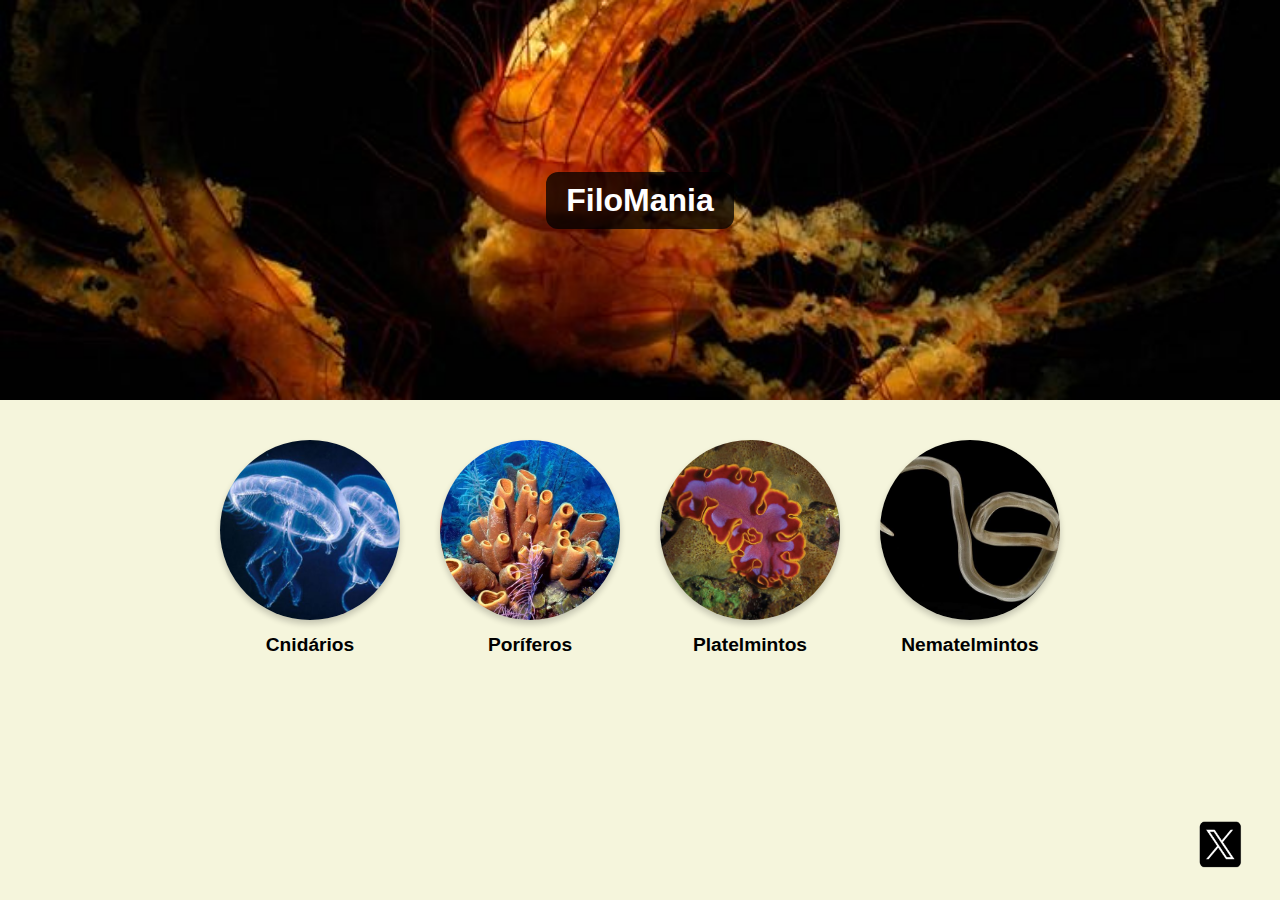
<file: index.html>
<!DOCTYPE html>
<html lang="pt-BR">
  <head>
    <meta charset="UTF-8" />
    <meta name="viewport" content="width=device-width, initial-scale=1.0" />
    <title>FiloMania</title>
    <link rel="stylesheet" href="css/style.css" />
  </head>
  <body>
    <header>
      <div class="banner">
        <h1>FiloMania</h1>
      </div>
    </header>

    <main class="conteudo">
      <a href="pages/cnidarios.html">
        <div class="categoria">
          <img src="assets/img/cnidarios/Cnidarios.jpg" alt="Cnidários" />
          <p><strong>Cnidários</strong></p>
        </div>
      </a>

      <a href="pages/poriferos.html">
        <div class="categoria">
          <img src="assets/img/poriferos/Poriferos.jpg" alt="Poríferos" />
          <p><strong>Poríferos</strong></p>
        </div>
      </a>

      <a href="pages/platelmintos.html">
        <div class="categoria">
          <img
            src="assets/img/plateomintos/Platelmintos.jpg"
            alt="Platelmintos"
          />
          <p><strong>Platelmintos</strong></p>
        </div>
      </a>

      <a href="pages/nematelmintos.html">
        <div class="categoria">
          <img
            src="assets/img/nematelmintos/Nematelmintos.jpg"
            alt="Nematelmintos"
          />
          <p><strong>Nematelmintos</strong></p>
        </div>
      </a>
    </main>

    <footer>
      <a
        href="https://x.com/nicemoluscos"
        target="_blank"
        class="twitter-link"
      >
        <img
          src="assets/img/banners/x.png"
          alt="Twitter"
          class="twitter-icon"
        />
      </a>
    </footer>
  </body>
</html>
</file>
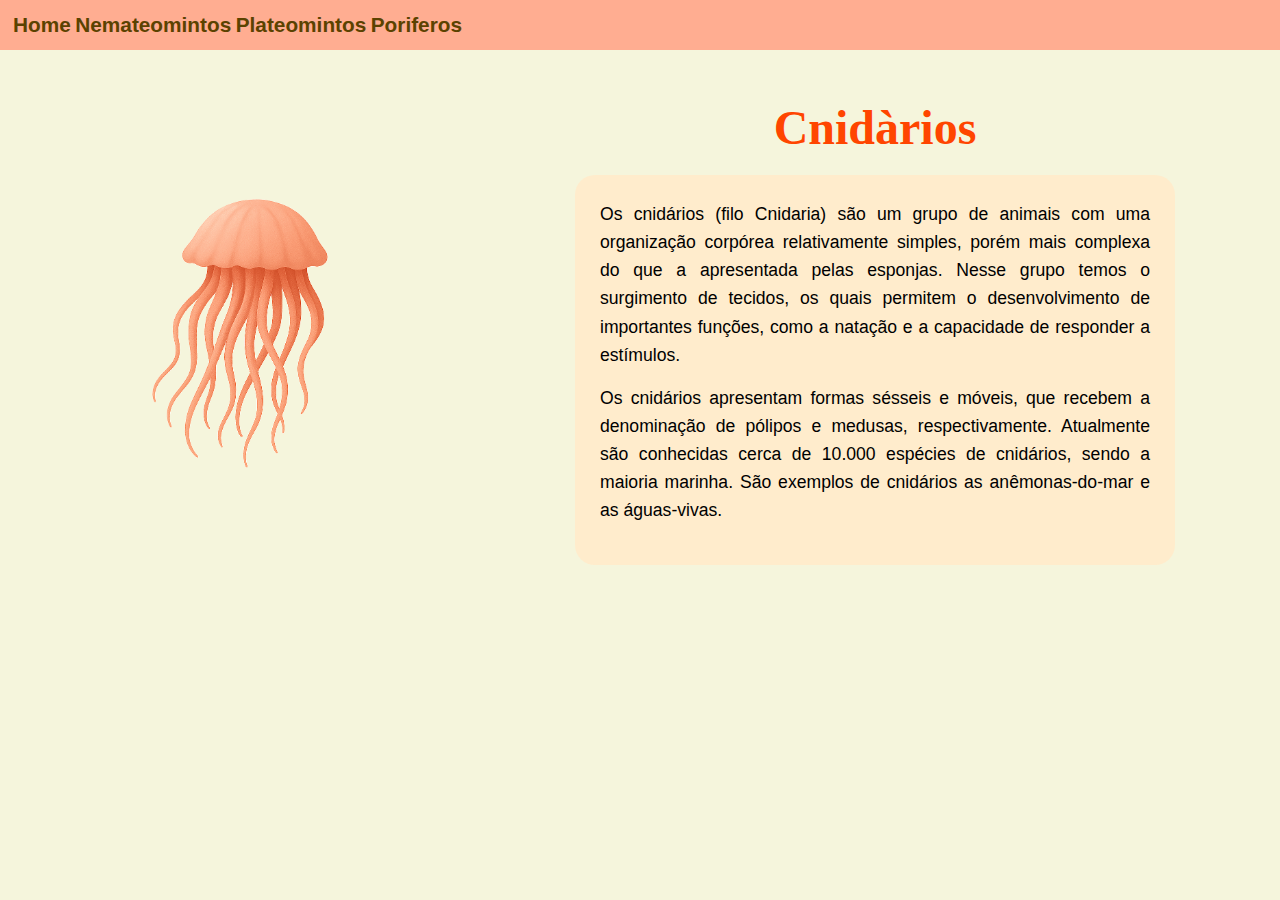
<file: pages/cnidarios.html>
<!DOCTYPE html>
<html lang="pt-br">
<head>
  <meta charset="UTF-8" />
  <meta name="viewport" content="width=device-width, initial-scale=1.0"/>
  <title>Equinodermos</title>
  <link rel="stylesheet" href="../css/cnidarios.css">
</head>
<body>
  <header>
    <nav>
      <a href="../index.html">Home</a>
      <a href="#">Nemateomintos</a>
      <a href="#">Plateomintos</a>
      <a href="#">Poriferos</a>
    </nav>
  </header>

  <main class="conteudo-equino">
    <img src="../assets/img/cnidarios/agua-viva.png" alt="cnidario" class="imagem-bio" />
    
    <section class="texto-bio">
      <h1 class="italiana-regular">Cnidàrios</h1>
      <div class="box">
        <p>
          Os cnidários (filo Cnidaria) são um grupo de animais com uma organização corpórea relativamente simples, porém mais complexa do que a apresentada pelas esponjas. Nesse grupo temos o surgimento de tecidos, os quais permitem o desenvolvimento de importantes funções, como a natação e a capacidade de responder a estímulos.</p>
        <p>
          Os cnidários apresentam formas sésseis e móveis, que recebem a denominação de pólipos e medusas, respectivamente. Atualmente são conhecidas cerca de 10.000 espécies de cnidários, sendo a maioria marinha. São exemplos de cnidários as anêmonas-do-mar e as águas-vivas. 
        </p>
      </div>
    </section>
  </main>
</body>
</html>
</file>
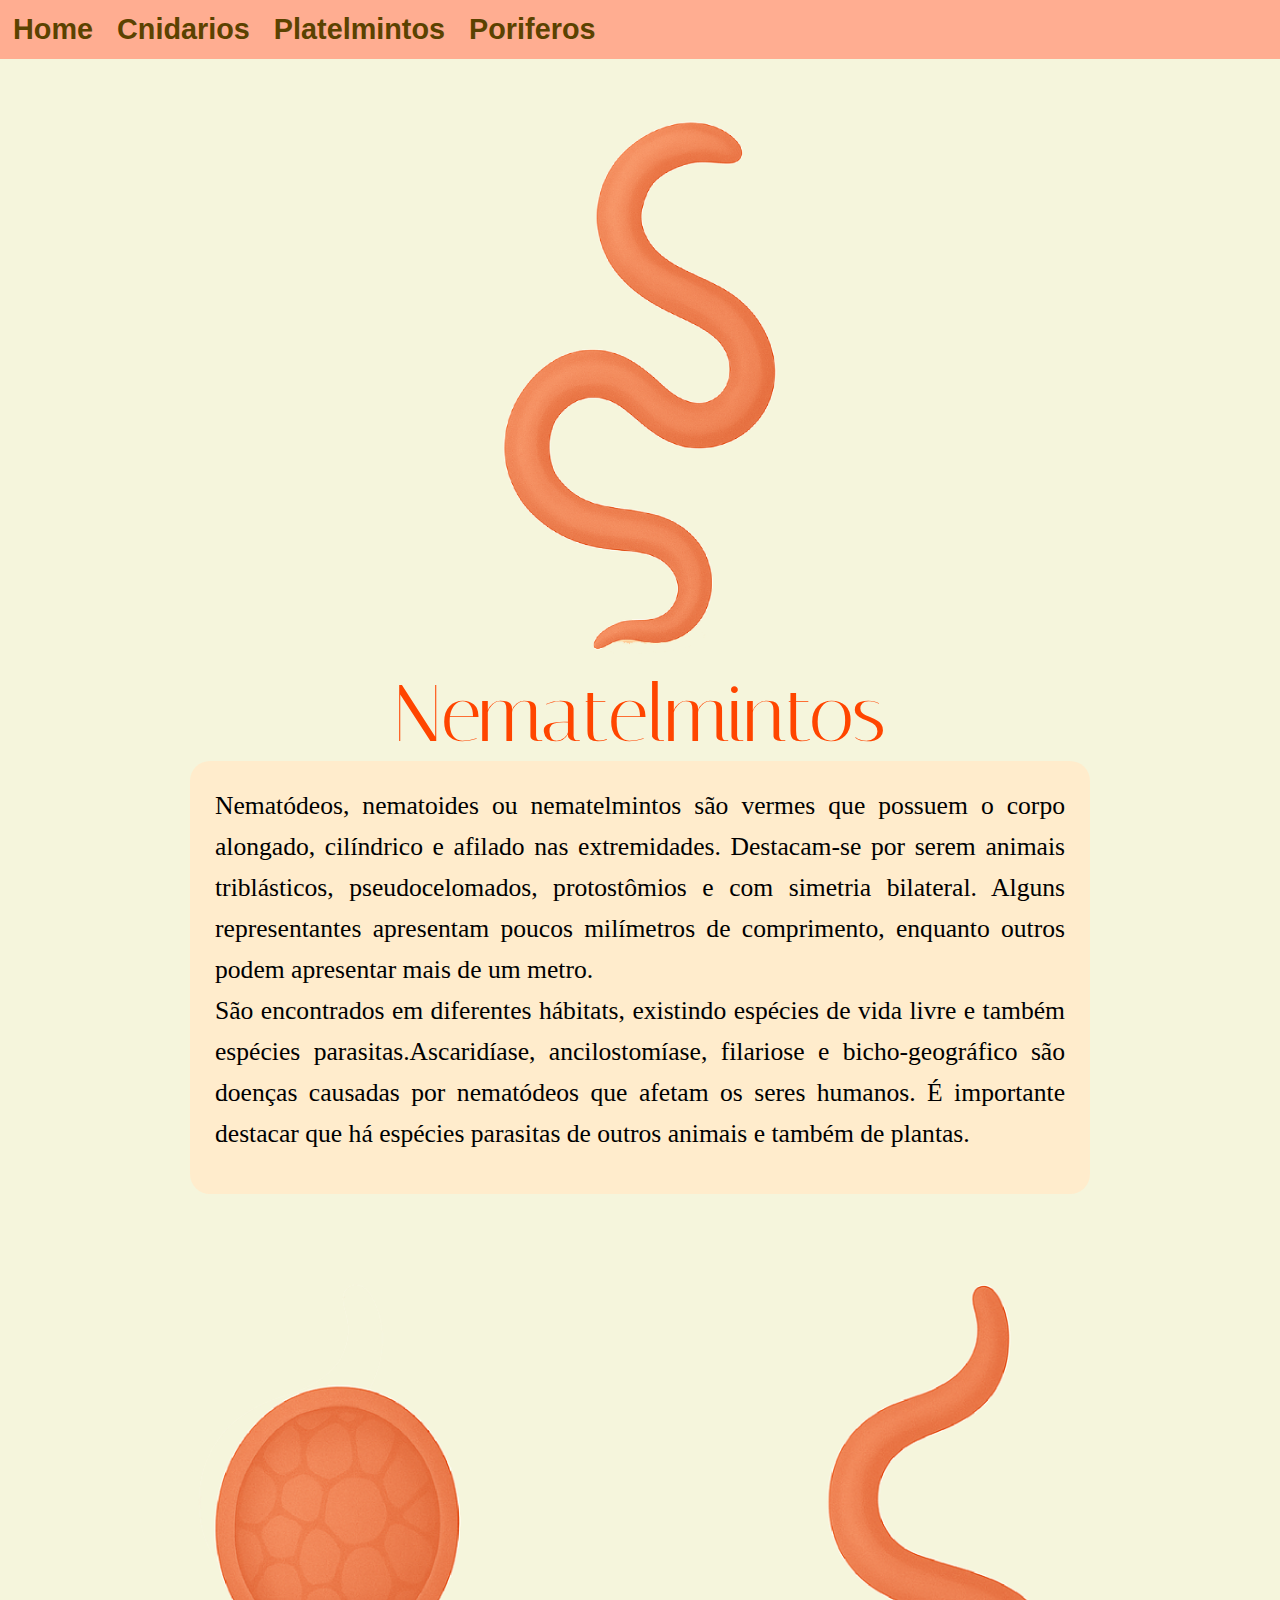
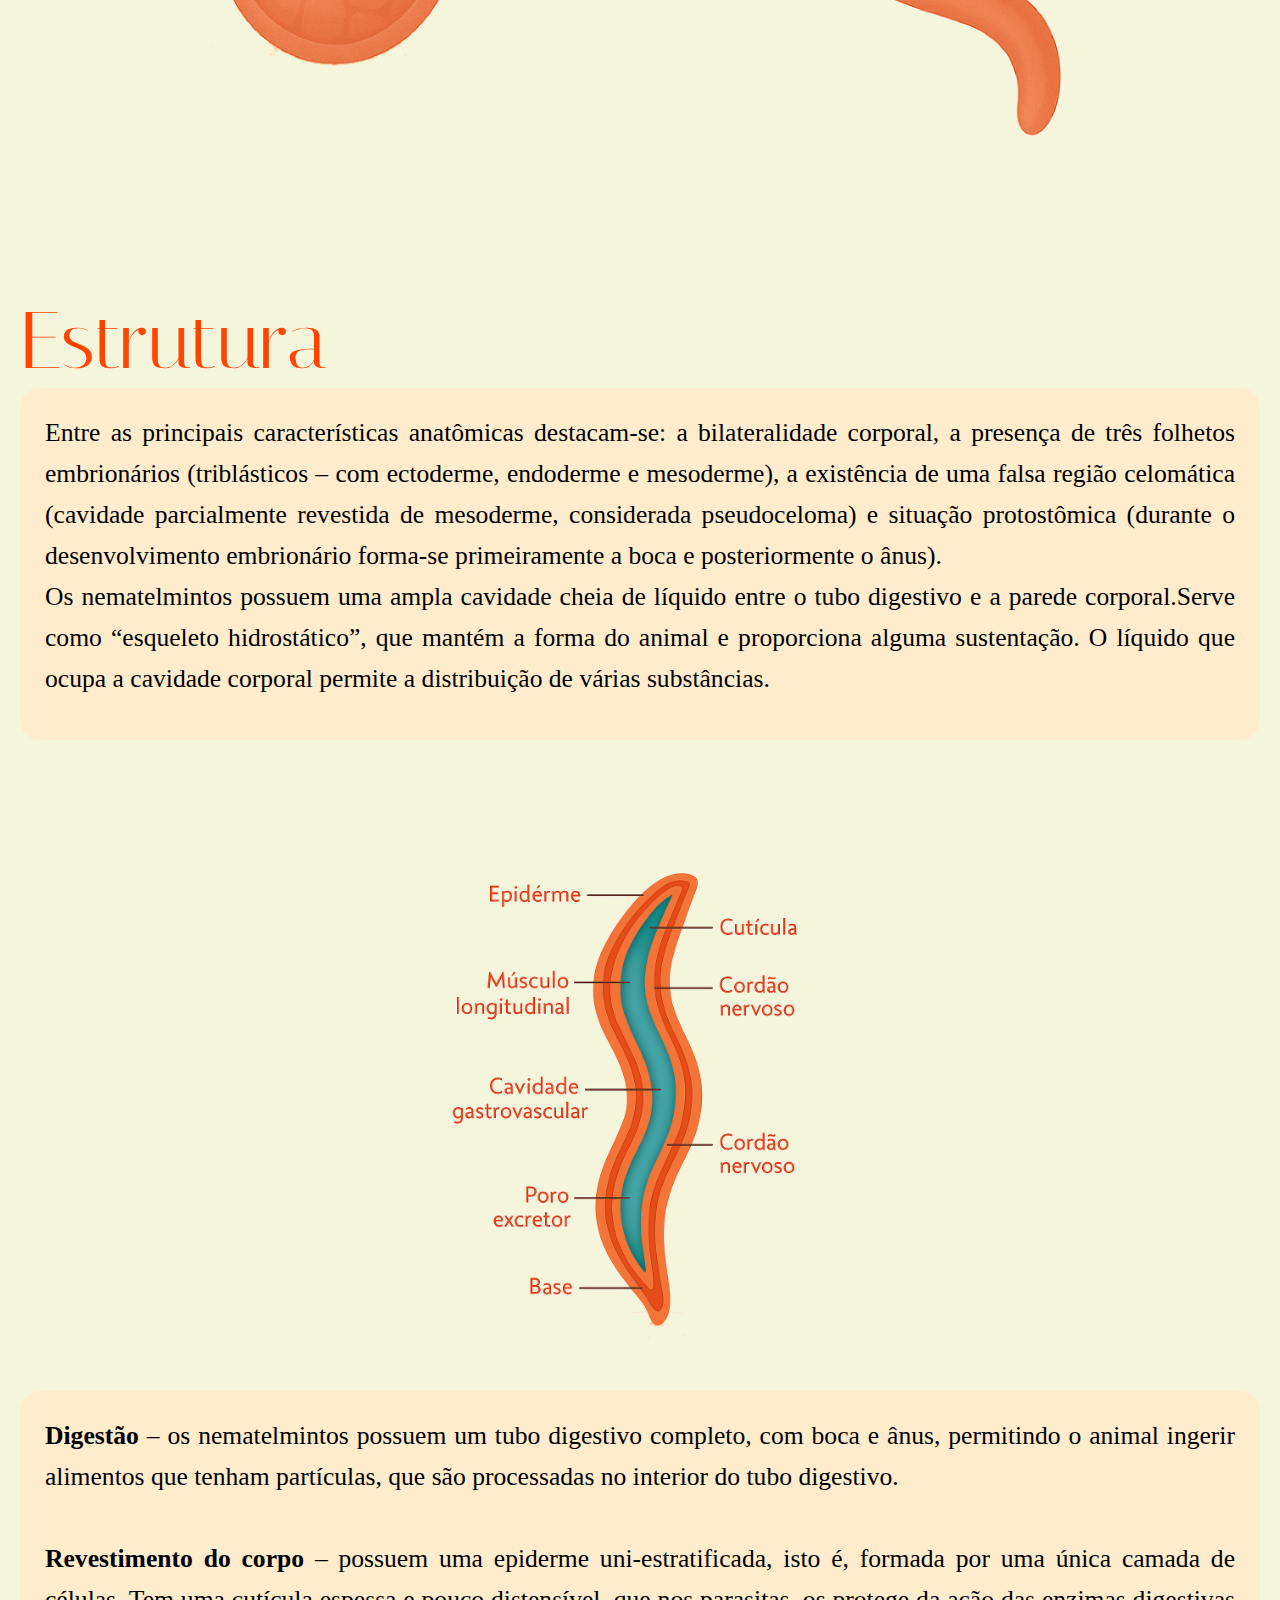
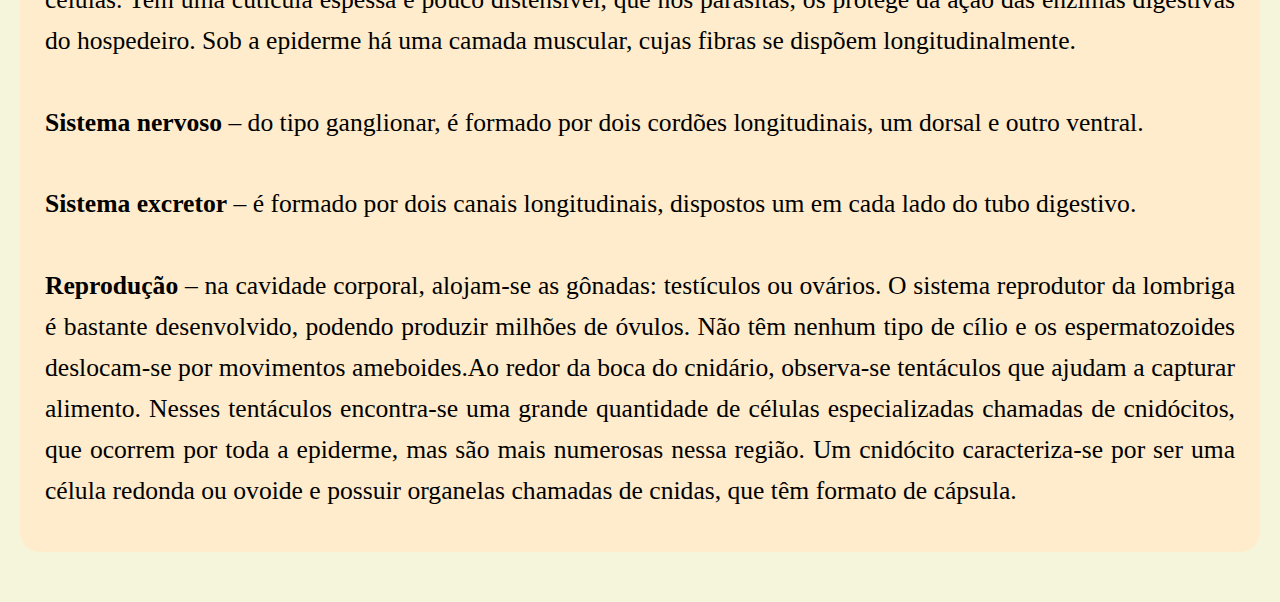
<file: pages/nematelmintos.html>
<!DOCTYPE html>
<html lang="pt-br">
  <head>
    <meta charset="UTF-8" />
    <meta name="viewport" content="width=device-width, initial-scale=1.0" />
    <title>FiloMania</title>
    <link rel="stylesheet" href="../css/nematelmintos.css" />
  </head>
  <body>
    <header>
      <nav>
        <a href="../index.html">Home</a>
        <a href="cnidarios.html">Cnidarios</a>
        <a href="platelmintos.html">Platelmintos</a>
        <a href="poriferos.html">Poriferos</a>
      </nav>
    </header>

    <main class="conteudo-equino">
      <img
        src="../assets/img/nematelmintos/minhoca.png"
        alt="cnidario"
        class="imagem-bio"
      />

      <section class="texto-bio">
        <h1 class="italiana-regular">Nematelmintos</h1>
        <div class="box">
          <p>
            Nematódeos, nematoides ou nematelmintos são vermes que possuem o
            corpo alongado, cilíndrico e afilado nas extremidades. Destacam-se
            por serem animais triblásticos, pseudocelomados, protostômios e com
            simetria bilateral. Alguns representantes apresentam poucos
            milímetros de comprimento, enquanto outros podem apresentar mais de
            um metro. <br />
            São encontrados em diferentes hábitats, existindo espécies de vida
            livre e também espécies parasitas.Ascaridíase, ancilostomíase,
            filariose e bicho-geográfico são doenças causadas por nematódeos que
            afetam os seres humanos. É importante destacar que há espécies
            parasitas de outros animais e também de plantas.
          </p>
        </div>
      </section>

      <div class="imagem">
        <img
          class="polipo"
          src="../assets/img/nematelmintos/redondo.png"
          alt="Imagem legal"
        />
        <img
          class="polipo sapecudo"
          src="../assets/img/nematelmintos/menor.png"
          alt="Imagem legal"
        />
      </div>

      <!-- <section class="container-img">
      <img src="../assets/img/cnidarios/polipoo.png" alt="polipo" class="polipo" />
    </section> -->

      <section class="section-de-baixo-da-imagem">
        <h1 class="italiana-regular">Estrutura</h1>
        <div class="box-secundary">
          <p>
            Entre as principais características anatômicas destacam-se: a
            bilateralidade corporal, a presença de três folhetos embrionários
            (triblásticos – com ectoderme, endoderme e mesoderme), a existência
            de uma falsa região celomática (cavidade parcialmente revestida de
            mesoderme, considerada pseudoceloma) e situação protostômica
            (durante o desenvolvimento embrionário forma-se primeiramente a boca
            e posteriormente o ânus). <br />
            Os nematelmintos possuem uma ampla cavidade cheia de líquido entre o
            tubo digestivo e a parede corporal.Serve como “esqueleto
            hidrostático”, que mantém a forma do animal e proporciona alguma
            sustentação. O líquido que ocupa a cavidade corporal permite a
            distribuição de várias substâncias.
          </p>
        </div>

        <div class="imagem-dois">
          <img
            class="polipo-dois"
            src="../assets/img/nematelmintos/estrutura.png"
            alt="Imagem legal"
          />
        </div>

        <div class="box-secundary">
          <p>
            <strong>Digestão</strong> – os nematelmintos possuem um tubo digestivo completo, com
            boca e ânus, permitindo o animal ingerir alimentos que tenham
            partículas, que são processadas no interior do tubo digestivo. 
            <br><br>
            <strong>Revestimento do corpo</strong> – possuem uma epiderme uni-estratificada, isto
            é, formada por uma única camada de células. Tem uma cutícula espessa
            e pouco distensível, que nos parasitas, os protege da ação das
            enzimas digestivas do hospedeiro. Sob a epiderme há uma camada
            muscular, cujas fibras se dispõem longitudinalmente. 
            <br> <br>
            <strong>Sistema nervoso</strong> – do tipo ganglionar, é formado por dois cordões
            longitudinais, um dorsal e outro ventral. 
            <br><br>
            <strong>Sistema excretor</strong> – é
            formado por dois canais longitudinais, dispostos um em cada lado do
            tubo digestivo. 
            <br><br>
            <strong>Reprodução</strong> – na cavidade corporal, alojam-se as
            gônadas: testículos ou ovários. O sistema reprodutor da lombriga é
            bastante desenvolvido, podendo produzir milhões de óvulos. Não têm
            nenhum tipo de cílio e os espermatozoides deslocam-se por movimentos
            ameboides.Ao redor da boca do cnidário, observa-se tentáculos que
            ajudam a capturar alimento. Nesses tentáculos encontra-se uma grande
            quantidade de células especializadas chamadas de cnidócitos, que
            ocorrem por toda a epiderme, mas são mais numerosas nessa região. Um
            cnidócito caracteriza-se por ser uma célula redonda ou ovoide e
            possuir organelas chamadas de cnidas, que têm formato de cápsula.
          </p>
        </div>
      </section>
    </main>
  </body>
</html>
</file>
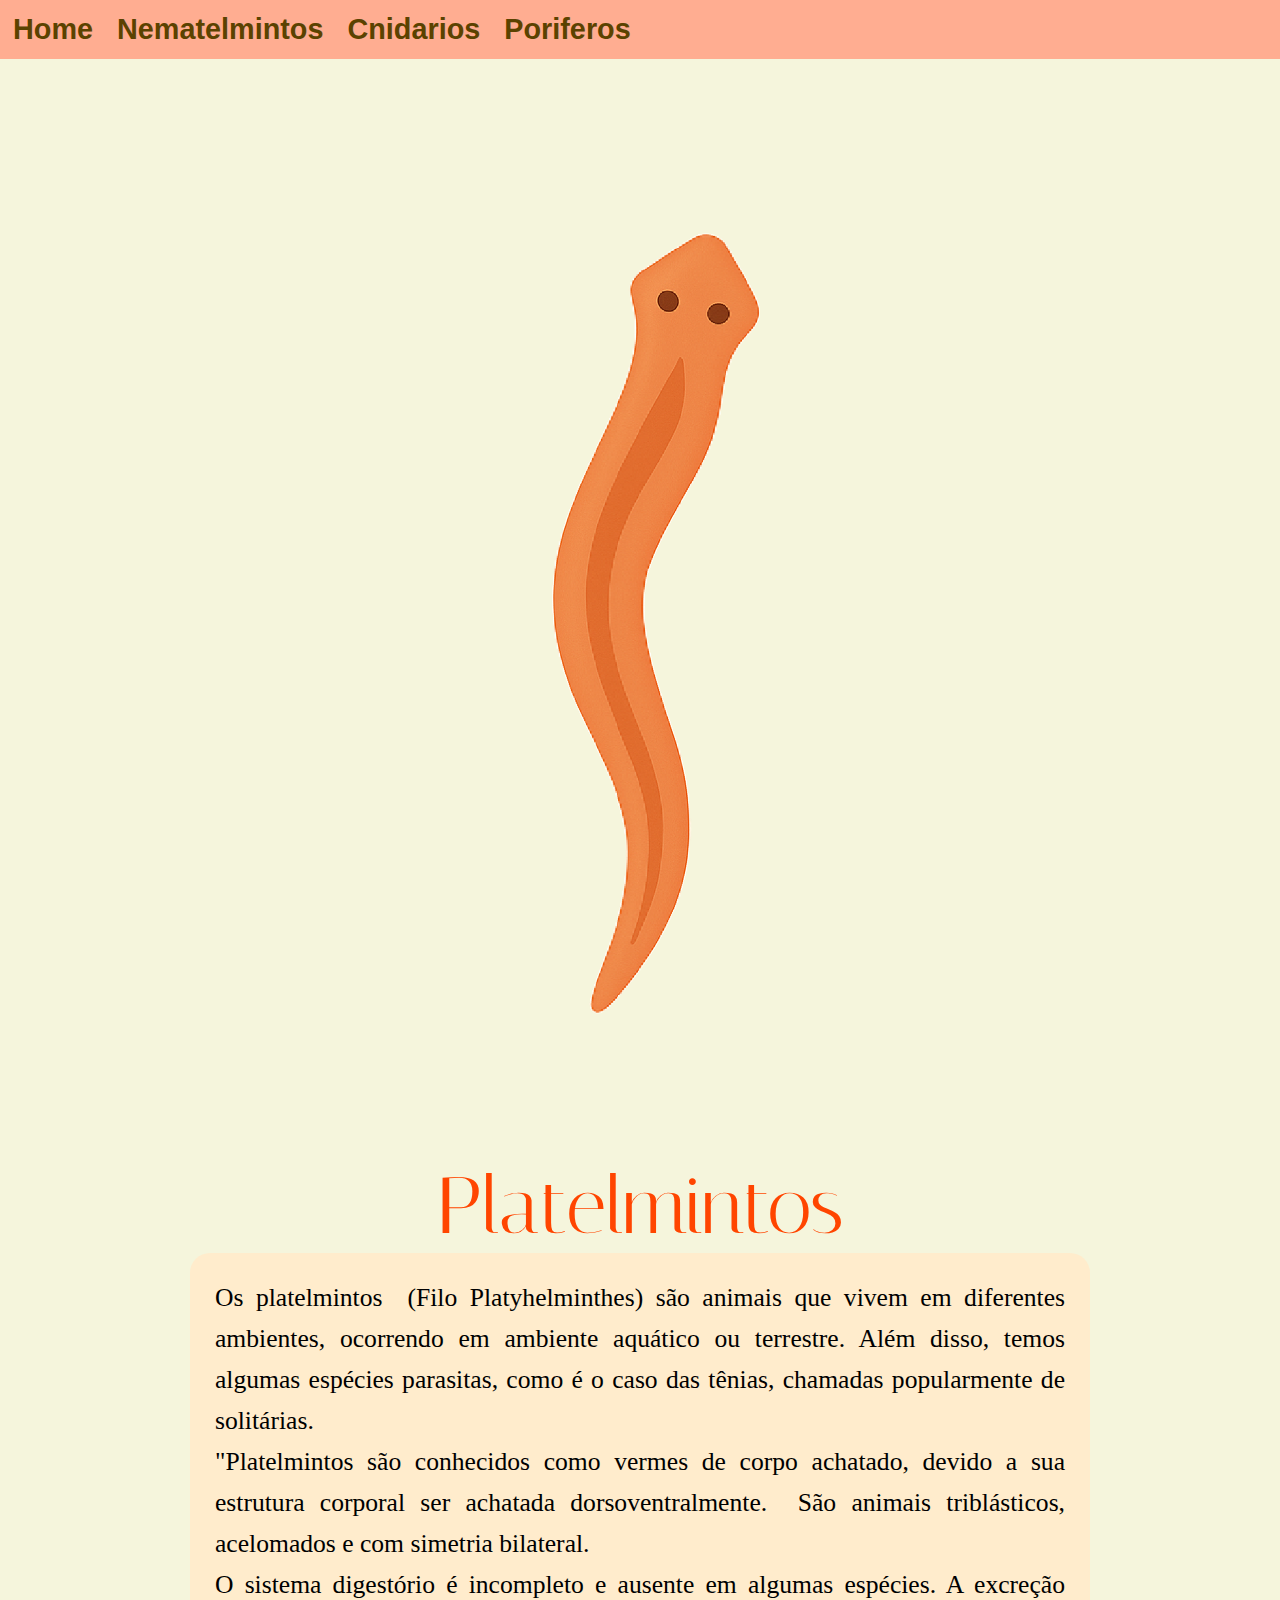
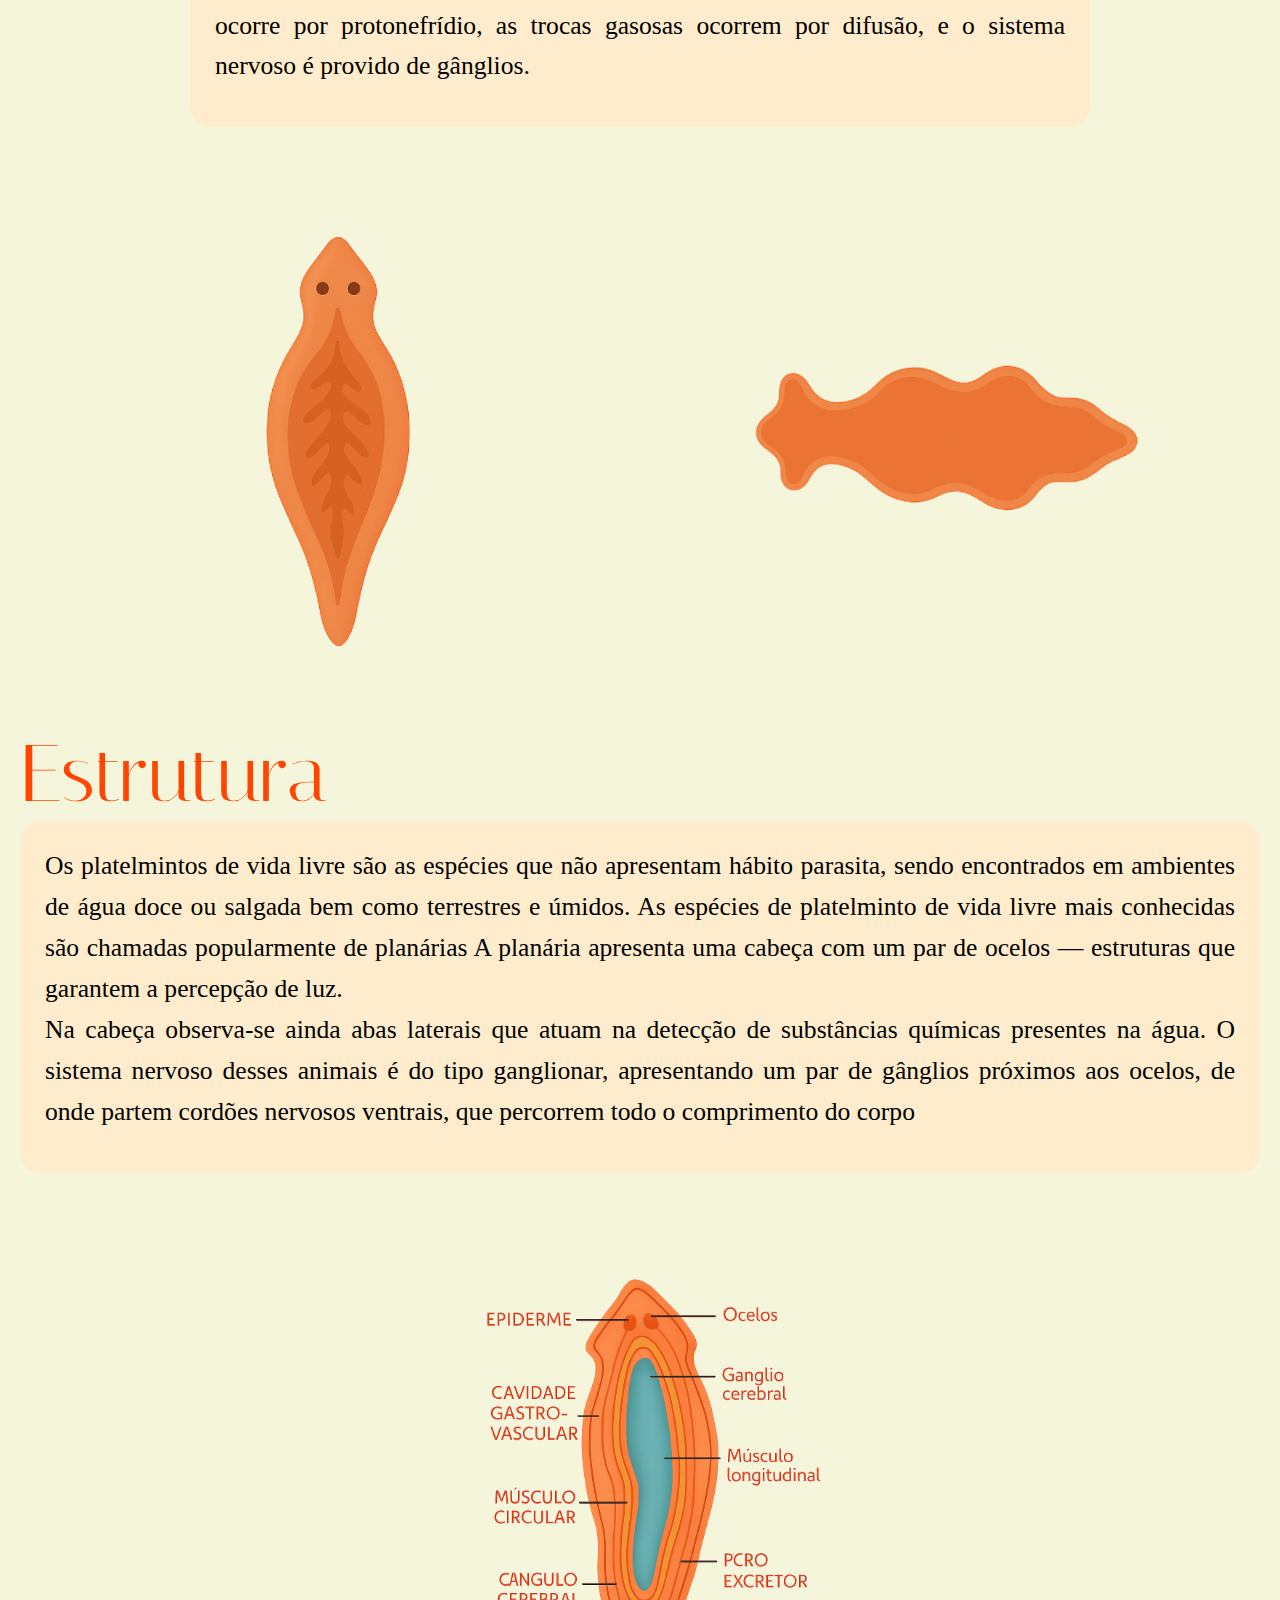
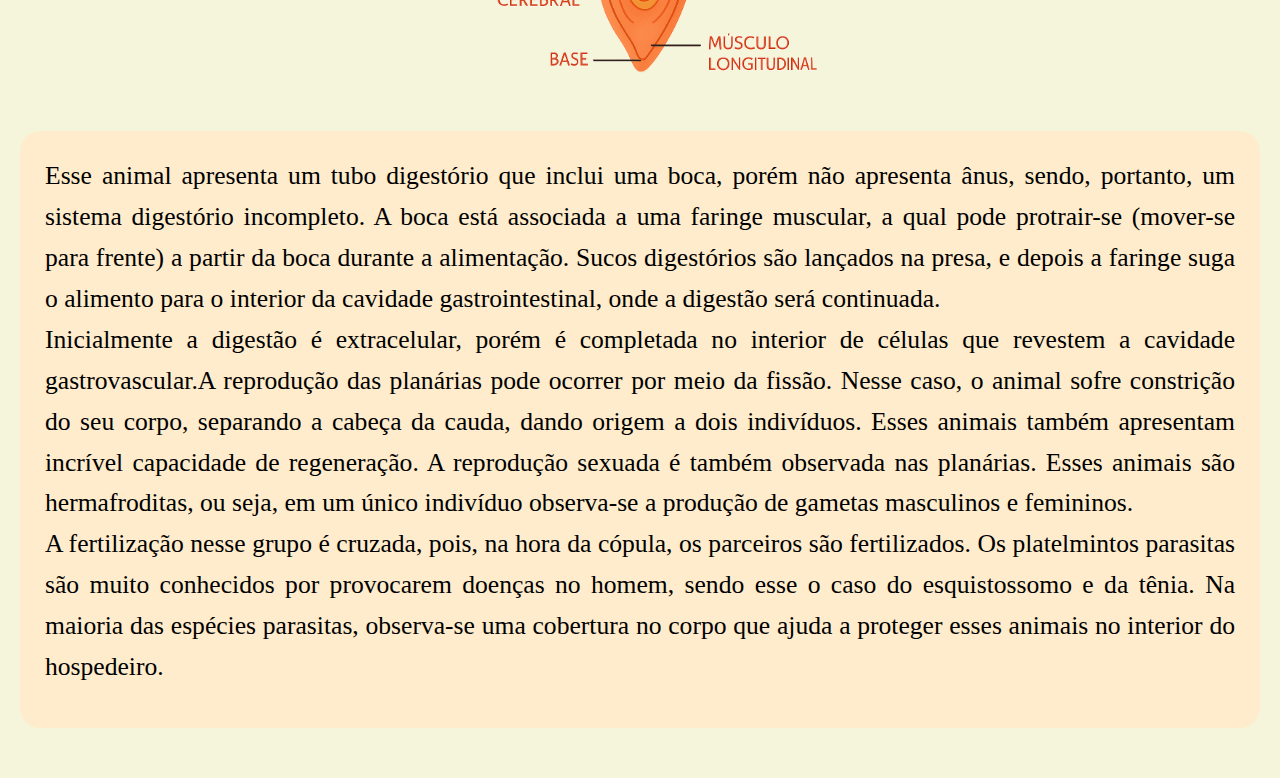
<file: pages/platelmintos.html>
<!DOCTYPE html>
<html lang="pt-br">
  <head>
    <meta charset="UTF-8" />
    <meta name="viewport" content="width=device-width, initial-scale=1.0" />
    <title>FiloMania</title>
    <link rel="stylesheet" href="../css/platelmintos.css" />
  </head>
  <body>
    <header>
      <nav>
        <a href="../index.html">Home</a>
        <a href="nematelmintos.html">Nematelmintos</a>
        <a href="cnidarios.html">Cnidarios</a>
        <a href="poriferos.html">Poriferos</a>
      </nav>
    </header>

    <main class="conteudo-equino">
      <img
        src="../assets/img/plateomintos/compridinho.png"
        alt="cnidario"
        class="imagem-bio"
      />

      <section class="texto-bio">
        <h1 class="italiana-regular">Platelmintos</h1>
        <div class="box">
          <p>
            Os platelmintos  (Filo Platyhelminthes) são animais que vivem em
            diferentes ambientes, ocorrendo em ambiente aquático ou terrestre.
            Além disso, temos algumas espécies parasitas, como é o caso das
            tênias, chamadas popularmente de solitárias. <br />
            "Platelmintos são conhecidos como vermes de corpo achatado, devido a
            sua estrutura corporal ser achatada dorsoventralmente.  São animais
            triblásticos, acelomados e com simetria bilateral. <br />
            O sistema digestório é incompleto e ausente em algumas espécies. A
            excreção ocorre por protonefrídio, as trocas gasosas ocorrem por
            difusão, e o sistema nervoso é provido de gânglios.
          </p>
        </div>
      </section>

      <div class="imagem">
        <img
          class="polipo"
          src="../assets/img/plateomintos/redondin.png"
          alt="Imagem legal"
        />
        <img
          class="polipo sapecudo"
          src="../assets/img/plateomintos/estranho.png"
          alt="Imagem legal"
        />
      </div>

      <!-- <section class="container-img">
      <img src="../assets/img/cnidarios/polipoo.png" alt="polipo" class="polipo" />
    </section> -->

      <section class="section-de-baixo-da-imagem">
        <h1 class="italiana-regular">Estrutura</h1>
        <div class="box-secundary">
          <p>
            Os platelmintos de vida livre são as espécies que não apresentam
            hábito parasita, sendo encontrados em ambientes de água doce ou
            salgada bem como terrestres e úmidos. As espécies de platelminto de
            vida livre mais conhecidas são chamadas popularmente de planárias A
            planária apresenta uma cabeça com um par de ocelos — estruturas que
            garantem a percepção de luz. <br />
            Na cabeça observa-se ainda abas laterais que atuam na detecção de
            substâncias químicas presentes na água. O sistema nervoso desses
            animais é do tipo ganglionar, apresentando um par de gânglios
            próximos aos ocelos, de onde partem cordões nervosos ventrais, que
            percorrem todo o comprimento do corpo
          </p>
        </div>

        <div class="imagem-dois">
          <img
            class="polipo-dois"
            src="../assets/img/plateomintos/estrutura.png"
            alt="Imagem legal"
          />
        </div>

        <div class="box-secundary">
          <p>
            Esse animal apresenta um tubo digestório que inclui uma boca, porém
            não apresenta ânus, sendo, portanto, um sistema digestório
            incompleto. A boca está associada a uma faringe muscular, a qual
            pode protrair-se (mover-se para frente) a partir da boca durante a
            alimentação. Sucos digestórios são lançados na presa, e depois a
            faringe suga o alimento para o interior da cavidade
            gastrointestinal, onde a digestão será continuada. <br> Inicialmente a
            digestão é extracelular, porém é completada no interior de células
            que revestem a cavidade gastrovascular.A reprodução das planárias
            pode ocorrer por meio da fissão. Nesse caso, o animal sofre
            constrição do seu corpo, separando a cabeça da cauda, dando origem a
            dois indivíduos. Esses animais também apresentam incrível capacidade
            de regeneração. A reprodução sexuada é também observada nas
            planárias. Esses animais são hermafroditas, ou seja, em um único
            indivíduo observa-se a produção de gametas masculinos e femininos. <br> A
            fertilização nesse grupo é cruzada, pois, na hora da cópula, os
            parceiros são fertilizados. Os platelmintos parasitas são muito
            conhecidos por provocarem doenças no homem, sendo esse o caso do
            esquistossomo e da tênia. Na maioria das espécies parasitas,
            observa-se uma cobertura no corpo que ajuda a proteger esses animais
            no interior do hospedeiro.
          </p>
        </div>
      </section>
    </main>
  </body>
</html>
</file>
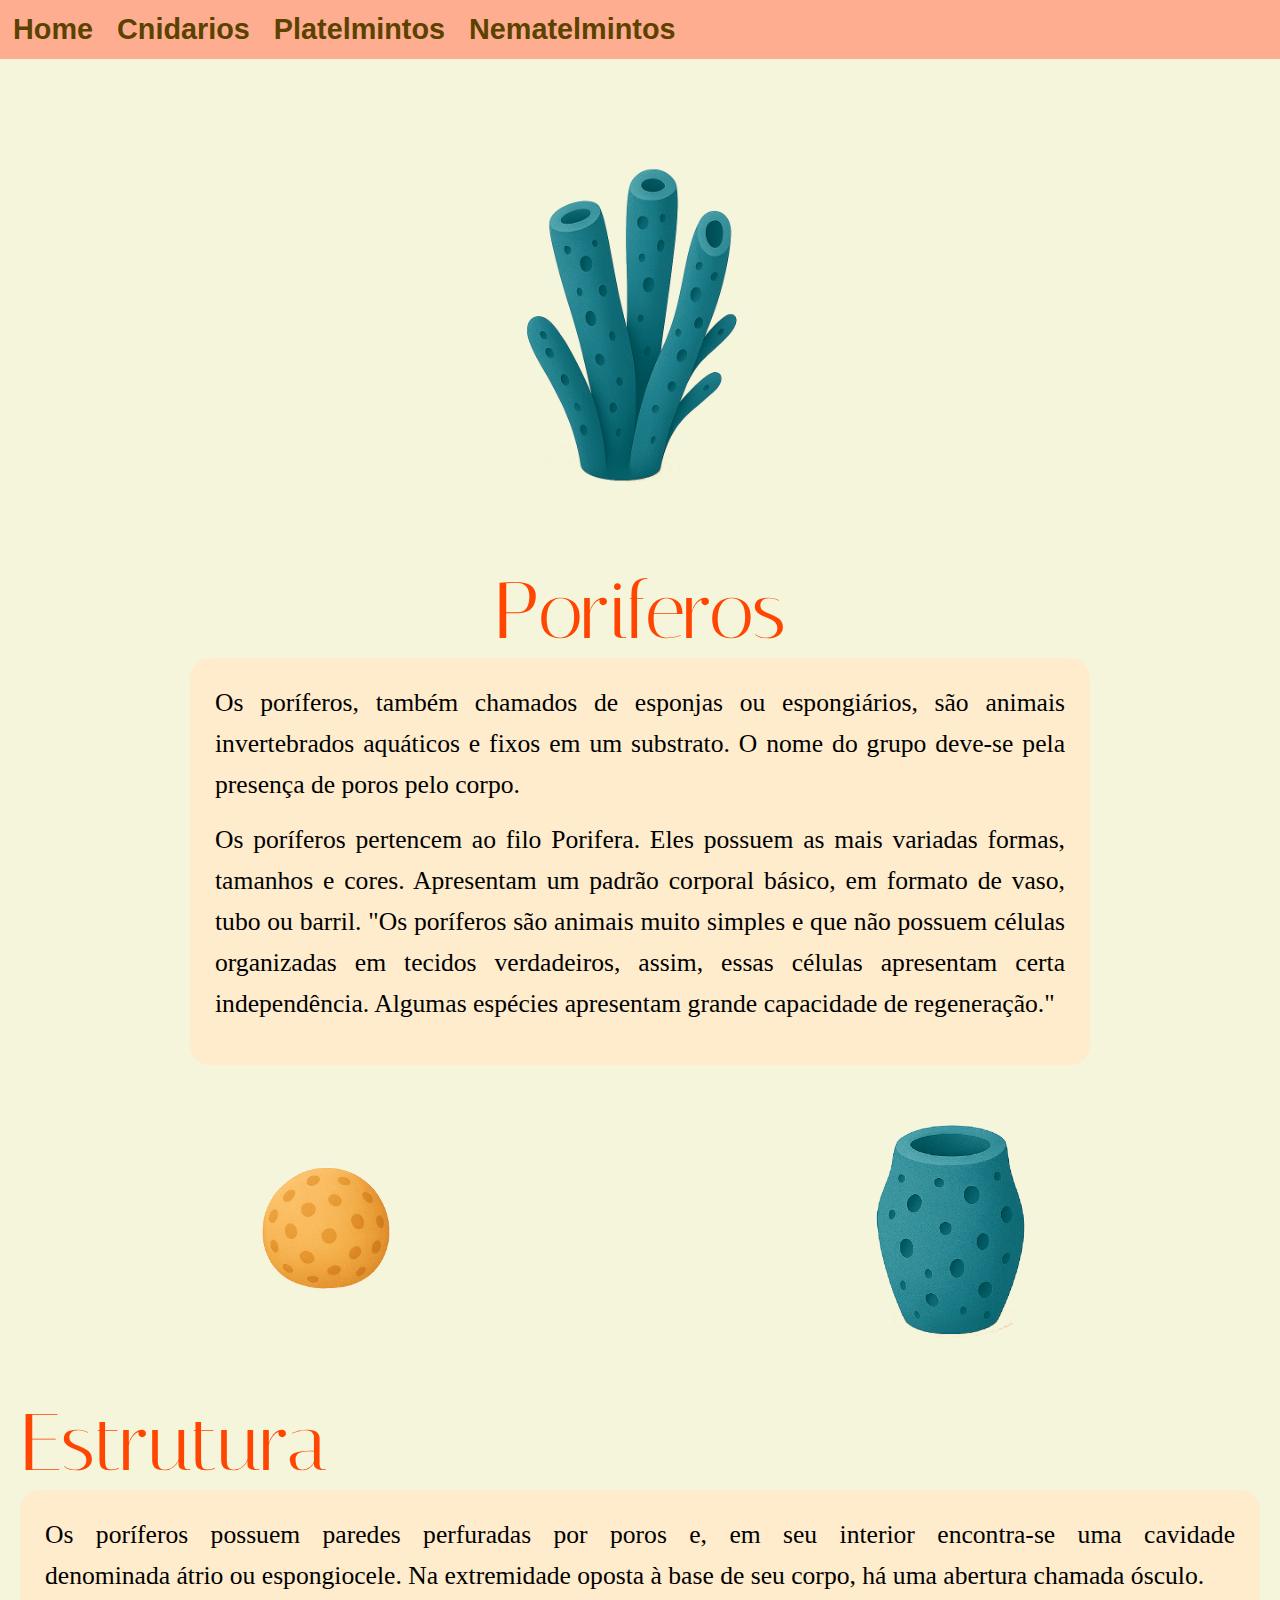
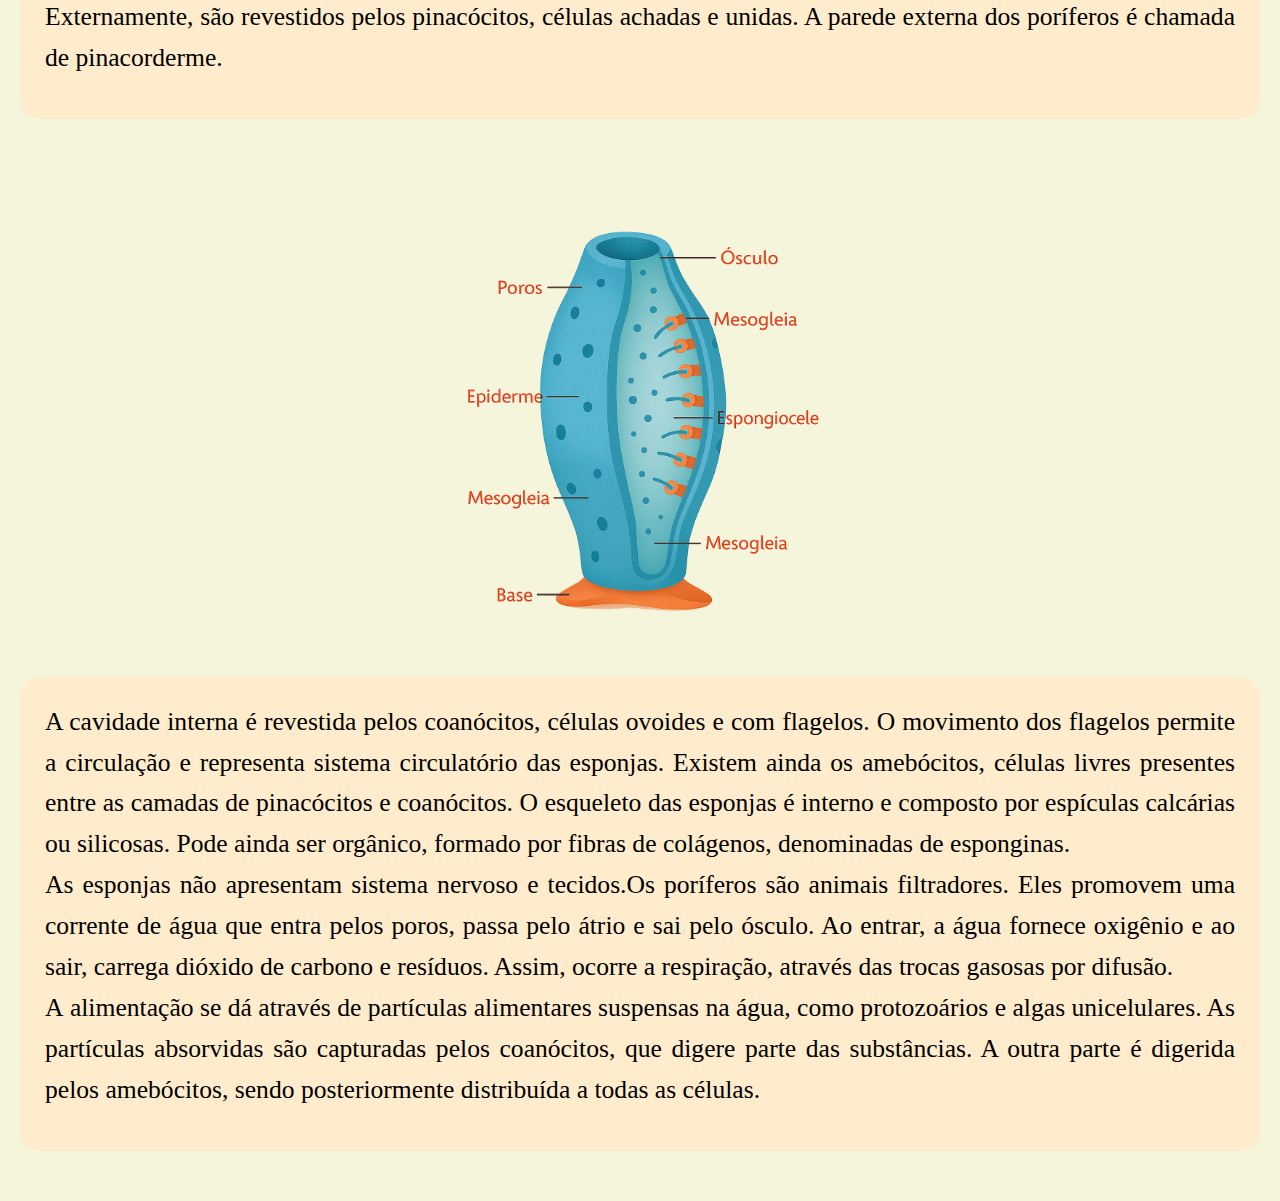
<file: pages/poriferos.html>
<!DOCTYPE html>
<html lang="pt-br">
  <head>
    <meta charset="UTF-8" />
    <meta name="viewport" content="width=device-width, initial-scale=1.0" />
    <title>FiloMania</title>
    <link rel="stylesheet" href="../css/poriferos.css" />
  </head>
  <body>
    <header>
      <nav>
        <a href="../index.html">Home</a>
        <a href="cnidarios.html">Cnidarios</a>
        <a href="platelmintos.html">Platelmintos</a>
        <a href="nematelmintos.html">Nematelmintos</a>
      </nav>
    </header>

    <main class="conteudo-equino">
      <img
        src="../assets/img/poriferos/comprida.png"
        alt="cnidario"
        class="imagem-bio"
      />

      <section class="texto-bio">
        <h1 class="italiana-regular">Poriferos</h1>
        <div class="box">
          <p>
            Os poríferos, também chamados de esponjas ou espongiários, são
            animais invertebrados aquáticos e fixos em um substrato. O nome do
            grupo deve-se pela presença de poros pelo corpo.
          </p>
          <p>
            Os poríferos pertencem ao filo Porifera. Eles possuem as mais
            variadas formas, tamanhos e cores. Apresentam um padrão corporal
            básico, em formato de vaso, tubo ou barril. "Os poríferos são
            animais muito simples e que não possuem células organizadas em
            tecidos verdadeiros, assim, essas células apresentam certa
            independência. Algumas espécies apresentam grande capacidade de
            regeneração."
          </p>
        </div>
      </section>

      <div class="imagem">
        <img
          class="polipo"
          src="../assets/img/poriferos/esponja.png"
          alt="Imagem legal"
        />
        <img
          class="polipo sapecudo"
          src="../assets/img/poriferos/vaso.png"
          alt="Imagem legal"
        />
      </div>

      <!-- <section class="container-img">
      <img src="../assets/img/cnidarios/polipoo.png" alt="polipo" class="polipo" />
    </section> -->

      <section class="section-de-baixo-da-imagem">
        <h1 class="italiana-regular">Estrutura</h1>
        <div class="box-secundary">
          <p>
            Os poríferos possuem paredes perfuradas por poros e, em seu interior
            encontra-se uma cavidade denominada átrio ou espongiocele. Na
            extremidade oposta à base de seu corpo, há uma abertura
            chamada ósculo.
            <br />
            Externamente, são revestidos pelos pinacócitos, células achadas e
            unidas. A parede externa dos poríferos é chamada de pinacorderme.
          </p>
        </div>

        <div class="imagem-dois">
          <img
            class="polipo-dois"
            src="../assets/img/poriferos/estrutura.png"
            alt="Imagem legal"
          />
        </div>

        <div class="box-secundary">
          <p>
            A cavidade interna é revestida pelos coanócitos, células ovoides e
            com flagelos. O movimento dos flagelos permite a circulação e
            representa sistema circulatório das esponjas. Existem ainda os
            amebócitos, células livres presentes entre as camadas de pinacócitos
            e coanócitos. O esqueleto das esponjas é interno e composto por
            espículas calcárias ou silicosas. Pode ainda ser orgânico, formado
            por fibras de colágenos, denominadas de esponginas. <br> As esponjas não
            apresentam sistema nervoso e tecidos.Os poríferos são animais
            filtradores. Eles promovem uma corrente de água que entra pelos
            poros, passa pelo átrio e sai pelo ósculo. Ao entrar, a água fornece
            oxigênio e ao sair, carrega dióxido de carbono e resíduos. Assim,
            ocorre a respiração, através das trocas gasosas por difusão. <br>
            A alimentação se dá através de partículas alimentares suspensas na
            água, como protozoários e algas unicelulares. As partículas
            absorvidas são capturadas pelos coanócitos, que digere parte das
            substâncias. A outra parte é digerida pelos amebócitos, sendo
            posteriormente distribuída a todas as células.
          </p>
        </div>
      </section>
    </main>
  </body>
</html>
</file>
<file: css/style.css>
* {
  margin: 0;
  padding: 0;
  box-sizing: border-box;
}

body {
  font-family: Arial, sans-serif;
  background-color: #F5F5DC; /* tom clarinho */
}

/* Degradê no topo */
body::before {
  content: "";
  display: block;
  height: 0px;
  background: #FFAD91;
}

a {
  text-decoration: none;  /* Remove o sublinhado */
  color: inherit;         /* Herda a cor do texto ao redor (ou use uma cor fixa) */
}

/* Banner com imagem */
.banner {
  background-image: url('../assets/img/banners/laranjinha.jpg'); /* imagem do coral */
  background-size: cover;
  background-position: center;
  height: 400px;
  display: flex;
  align-items: center;
  justify-content: center;
  position: relative;
}

.banner h1 {
  background-color: rgba(0, 0, 0, 0.75);
  color: white;
  padding: 10px 20px;
  border-radius: 12px;
  font-size: 2rem;
  font-weight: bold;
}

/* Seção das categorias */
.conteudo {
  display: flex;
  justify-content: center;
  gap: 40px;
  padding: 40px 20px;
  flex-wrap: wrap;
  margin-top: 0;
}

/* Estilo das categorias */
.categoria {
  text-align: center;
  transition: transform 0.7s;
}

.categoria img {
  width: 180px;
  height: 180px;
  border-radius: 50%;
  object-fit: cover;
  box-shadow: 0 4px 6px rgba(0, 0, 0, 0.2);
  transition: 0.4s ease;
}

.categoria p {
  margin-top: 10px;
  font-size: 1.2rem;
  font-weight: bold;
}

.categoria:hover {
  transform: scale(1.05);
}

.categoria:hover img {
  transform: scale(1.1);
  box-shadow: 0 8px 12px rgba(0, 0, 0, 0.3);
}

/* Ícone do Twitter fixo */
.twitter-link {
  position: fixed;
  bottom: 20px;
  right: 20px;
  z-index: 1000;
}

.twitter-icon {
  width: 80px;
  height: 65px;
  transition: transform 0.3s ease;
}

.twitter-icon:hover {
  transform: scale(1.2);
}

@media (max-width: 768px) {
  .banner {
    height: 250px;
  }

  .banner h1 {
    font-size: 1.5rem;
    padding: 8px 16px;
  }

  .categoria img {
    width: 150px;
    height: 150px;
  }

  .categoria p {
    font-size: 1rem;
  }

  .twitter-icon {
    width: 60px;
    height: 50px;
  }
}

@media (max-width: 480px) {
  .banner {
    height: 180px;
  }

  .banner h1 {
    font-size: 1.2rem;
    padding: 6px 12px;
  }

  .conteudo {
    flex-direction: column;
    align-items: center;
  }

  .categoria img {
    width: 120px;
    height: 120px;
  }

  .categoria p {
    font-size: 0.95rem;
  }

  .twitter-icon {
    width: 50px;
    height: 40px;
  }
}
</file>
<file: css/cnidarios.css>
* {
    margin: 0;
    padding: 0;
    box-sizing: border-box;
}

body {
  font-family: Arial, sans-serif;
  background-color: #F5F5DC; /* tom clarinho */
}

header {
  background-color: #FFAD91;
  padding: 13px;
}

nav a {
  font-size: 1.3rem;
  color: #5b4200;
  font-weight: bold;
  text-decoration: none;
}

/* Estilo específico para páginas de conteúdo biológico */
.conteudo-equino {
  display: flex;
  align-items: center;
  justify-content: space-around;
  padding: 50px 20px;
  flex-wrap: wrap;
}

.imagem-bio {
  width: 300px;
  max-width: 90%;
  height: auto;
}

.texto-bio h1 {
  font-size: 3rem;
  color: #ff4500;
  font-family: Georgia, serif;
  margin-bottom: 20px;
  text-align: center;
}

.box {
  background-color: #ffeccc;
  border-radius: 20px;
  padding: 25px;
  max-width: 600px;
  font-size: 1.1rem;
  line-height: 1.6;
}

.box p {
  margin-bottom: 15px;
  text-align: justify;
}
</file>
<file: css/nematelmintos.css>
@import url("https://fonts.googleapis.com/css2?family=Italiana&family=Libre+Baskerville:ital,wght@0,400;0,700;1,400&display=swap");

.italiana-regular {
  font-family: "Italiana", sans-serif;
  font-weight: 400;
  font-style: normal;
}

* {
  margin: 0;
  padding: 0;
  box-sizing: border-box;
}

body {
  /* font-family: Arial, sans-serif; */
  background-color: #f5f5dc; /* tom clarinho */
}

header {
  background-color: #ffad91;
  padding: 13px;
}

nav a {
  font-family: Arial, Helvetica, sans-serif;
  font-weight: bolder;
  font-size: 1.8rem;
  color: #5b4200;
  font-weight: bold;
  text-decoration: none;
  margin-right: 20px;
  transition: font-size 0.3s ease-in-out;
}

nav a:hover {
  color: #9e7402;
  font-size: 2.3rem;
}

/* Estilo específico para páginas de conteúdo biológico */
.conteudo-equino {
  display: flex;
  align-items: center;
  justify-content: space-around;
  padding: 50px 20px;
  flex-wrap: wrap;
}

.imagem-bio {
  max-width: 30%;
  height: auto;
}

.container {
  display: flex;
  justify-content: space-between;
  align-items: center;
  padding: 20px;
}

.imagem {
  display: flex;
  flex-wrap: wrap;
  justify-content: space-around;
  gap: 1rem;
  width: 100%;
}

.polipo {
  flex-direction: row;
  height: 700px;
}

.imagem-dois {
  text-align: center;
}

.polipo-dois {
  width: 35%;
  margin: auto;
  display: block;
}

.texto-bio h1 {
  font-size: 5rem;
  color: #ff4500;
  text-align: center;
}

.section-de-baixo-da-imagem h1 {
  font-size: 5rem;
  color: #ff4500;
}

.box {
  background-color: #ffeccc;
  border-radius: 20px;
  padding: 25px;
  max-width: 900px;
  font-size: 1.6rem;
  line-height: 1.6;
}

.box p {
  margin-bottom: 15px;
  text-align: justify;
}

.box-secundary {
  background-color: #ffeccc;
  border-radius: 20px;
  padding: 25px;
  max-width: 100%;
  font-size: 1.6rem;
  line-height: 1.6;
}

.box-secundary p {
  margin-bottom: 15px;
  text-align: justify;
}

@media (max-width: 768px) {
  .conteudo-equino {
    flex-direction: column;
    align-items: center;
    padding: 30px 15px;
  }

  .imagem-bio {
    max-width: 70%;
    height: auto;
    margin-bottom: 20px;
  }

  .texto-bio h1 {
    font-size: 3rem;
    text-align: center;
  }

  .section-de-baixo-da-imagem h1 {
    font-size: 3rem;
  }

  .box,
  .box-secundary {
    padding: 20px;
    font-size: 1.2rem;
    max-width: 100%;
  }

  nav a {
    font-size: 1.8rem;
  }

  .polipo-dois {
    width: 100%;
    height: auto;
  }

  .polipo {
    max-width: 70%;
    height: auto;
    margin-bottom: 20px;
  }
}

@media (max-width: 480px) {
  .texto-bio h1 {
    font-size: 2.2rem;
  }

  .box,
  .box-secundary {
    font-size: 1rem;
  }

  nav a {
    font-size: 1.5rem;
  }
}
</file>
<file: css/platelmintos.css>
@import url("https://fonts.googleapis.com/css2?family=Italiana&family=Libre+Baskerville:ital,wght@0,400;0,700;1,400&display=swap");

.italiana-regular {
  font-family: "Italiana", sans-serif;
  font-weight: 400;
  font-style: normal;
}

* {
  margin: 0;
  padding: 0;
  box-sizing: border-box;
}

body {
  /* font-family: Arial, sans-serif; */
  background-color: #f5f5dc; /* tom clarinho */
}

header {
  background-color: #ffad91;
  padding: 13px;
}

nav a {
  font-family: Arial, Helvetica, sans-serif;
  font-weight: bolder;
  font-size: 1.8rem;
  color: #5b4200;
  font-weight: bold;
  text-decoration: none;
  margin-right: 20px;
  transition: font-size 0.3s ease-in-out;
}

nav a:hover {
  color: #9e7402;
  font-size: 2.3rem;
}

/* Estilo específico para páginas de conteúdo biológico */
.conteudo-equino {
  display: flex;
  align-items: center;
  justify-content: space-around;
  padding: 50px 20px;
  flex-wrap: wrap;
}

.imagem-bio {
  max-width: 700px;
  height: auto;
}

.container {
  display: flex;
  justify-content: space-between;
  align-items: center;
  padding: 20px;
}

.imagem {
  display: flex;
  flex-wrap: wrap;
  justify-content: space-around;
  gap: 1rem;
  width: 100%;
}

.polipo {
  flex-direction: row;
  height: 600px;
}

.imagem-dois {
  text-align: center;
}

.polipo-dois {
  width: 30%;
  margin: auto;
  display: block;
}

.texto-bio h1 {
  font-size: 5rem;
  color: #ff4500;
  text-align: center;
}

.section-de-baixo-da-imagem h1 {
  font-size: 5rem;
  color: #ff4500;
}

.box {
  background-color: #ffeccc;
  border-radius: 20px;
  padding: 25px;
  max-width: 900px;
  font-size: 1.6rem;
  line-height: 1.6;
}

.box p {
  margin-bottom: 15px;
  text-align: justify;
}

.box-secundary {
  background-color: #ffeccc;
  border-radius: 20px;
  padding: 25px;
  max-width: 100%;
  font-size: 1.6rem;
  line-height: 1.6;
}

.box-secundary p {
  margin-bottom: 15px;
  text-align: justify;
}

@media (max-width: 768px) {
  .conteudo-equino {
    flex-direction: column;
    align-items: center;
    padding: 30px 15px;
  }

  .imagem-bio {
    width: 80%;
    height: auto;
    margin-bottom: 20px;
  }

  .texto-bio h1 {
    font-size: 3rem;
    text-align: center;
  }

  .section-de-baixo-da-imagem h1 {
    font-size: 3rem;
  }

  .box,
  .box-secundary {
    padding: 20px;
    font-size: 1.2rem;
    max-width: 100%;
  }

  nav a {
    font-size: 1.8rem;
  }

  .polipo-dois {
    width: 100%;
    height: auto;
  }

  .polipo {
    width: 60%;
    height: auto;
    margin-bottom: 20px;
  }
}

@media (max-width: 480px) {
  .texto-bio h1 {
    font-size: 2.2rem;
  }

  .box,
  .box-secundary {
    font-size: 1rem;
  }

  nav a {
    font-size: 1.5rem;
  }
}
</file>
<file: css/poriferos.css>
@import url("https://fonts.googleapis.com/css2?family=Italiana&family=Libre+Baskerville:ital,wght@0,400;0,700;1,400&display=swap");

.italiana-regular {
  font-family: "Italiana", sans-serif;
  font-weight: 400;
  font-style: normal;
}

* {
  margin: 0;
  padding: 0;
  box-sizing: border-box;
}

body {
  /* font-family: Arial, sans-serif; */
  background-color: #f5f5dc; /* tom clarinho */
}

header {
  background-color: #ffad91;
  padding: 13px;
}

nav a {
  font-family: Arial, Helvetica, sans-serif;
  font-weight: bolder;
  font-size: 1.8rem;
  color: #5b4200;
  font-weight: bold;
  text-decoration: none;
  margin-right: 20px;
  transition: font-size 0.3s ease-in-out;
}

nav a:hover {
  color: #9e7402;
  font-size: 2.3rem;
}

/* Estilo específico para páginas de conteúdo biológico */
.conteudo-equino {
  display: flex;
  align-items: center;
  justify-content: space-around;
  padding: 50px 20px;
  flex-wrap: wrap;
}

.imagem-bio {
  max-width: 55%;
  height: auto;
}

.container {
  display: flex;
  justify-content: space-between;
  align-items: center;
  padding: 20px;
}

.imagem {
  display: flex;
  flex-wrap: wrap;
  justify-content: space-around;
  gap: 1rem;
  width: 100%;
}

.polipo {
  flex-direction: row;
    width: 40%;
}

.imagem-dois {
  text-align: center;
}

.polipo-dois {
    width: 30%;
  margin: auto;
  display: block;
}

.texto-bio h1 {
  font-size: 5rem;
  color: #ff4500;
  text-align: center;
}

.section-de-baixo-da-imagem h1 {
  font-size: 5rem;
  color: #ff4500;
}

.box {
  background-color: #ffeccc;
  border-radius: 20px;
  padding: 25px;
  max-width: 900px;
  font-size: 1.6rem;
  line-height: 1.6;
}

.box p {
  margin-bottom: 15px;
  text-align: justify;
}

.box-secundary {
  background-color: #ffeccc;
  border-radius: 20px;
  padding: 25px;
  max-width: 100%;
  font-size: 1.6rem;
  line-height: 1.6;
}

.box-secundary p {
  margin-bottom: 15px;
  text-align: justify;
}

@media (max-width: 768px) {
  .conteudo-equino {
    flex-direction: column;
    align-items: center;
    padding: 30px 15px;
  }

  .imagem-bio {
    width: 100%;
    height: auto;
    margin-bottom: 20px;
  }

  .texto-bio h1 {
    font-size: 3rem;
    text-align: center;
  }

  .section-de-baixo-da-imagem h1 {
    font-size: 3rem;
  }

  .box,
  .box-secundary {
    padding: 20px;
    font-size: 1.2rem;
    max-width: 100%;
  }

  nav a {
    font-size: 1.8rem;
  }

  .polipo-dois {
    width: 60%;
  }

  .polipo {
    width: 100%;
    height: auto;
    margin-bottom: 20px;
  }

  .sapecudo {
    width: 80%;
  }

}

@media (max-width: 480px) {
  .texto-bio h1 {
    font-size: 2.2rem;
  }

  .box,
  .box-secundary {
    font-size: 1rem;
  }

  nav a {
    font-size: 1.5rem;
  }
}
</file>
